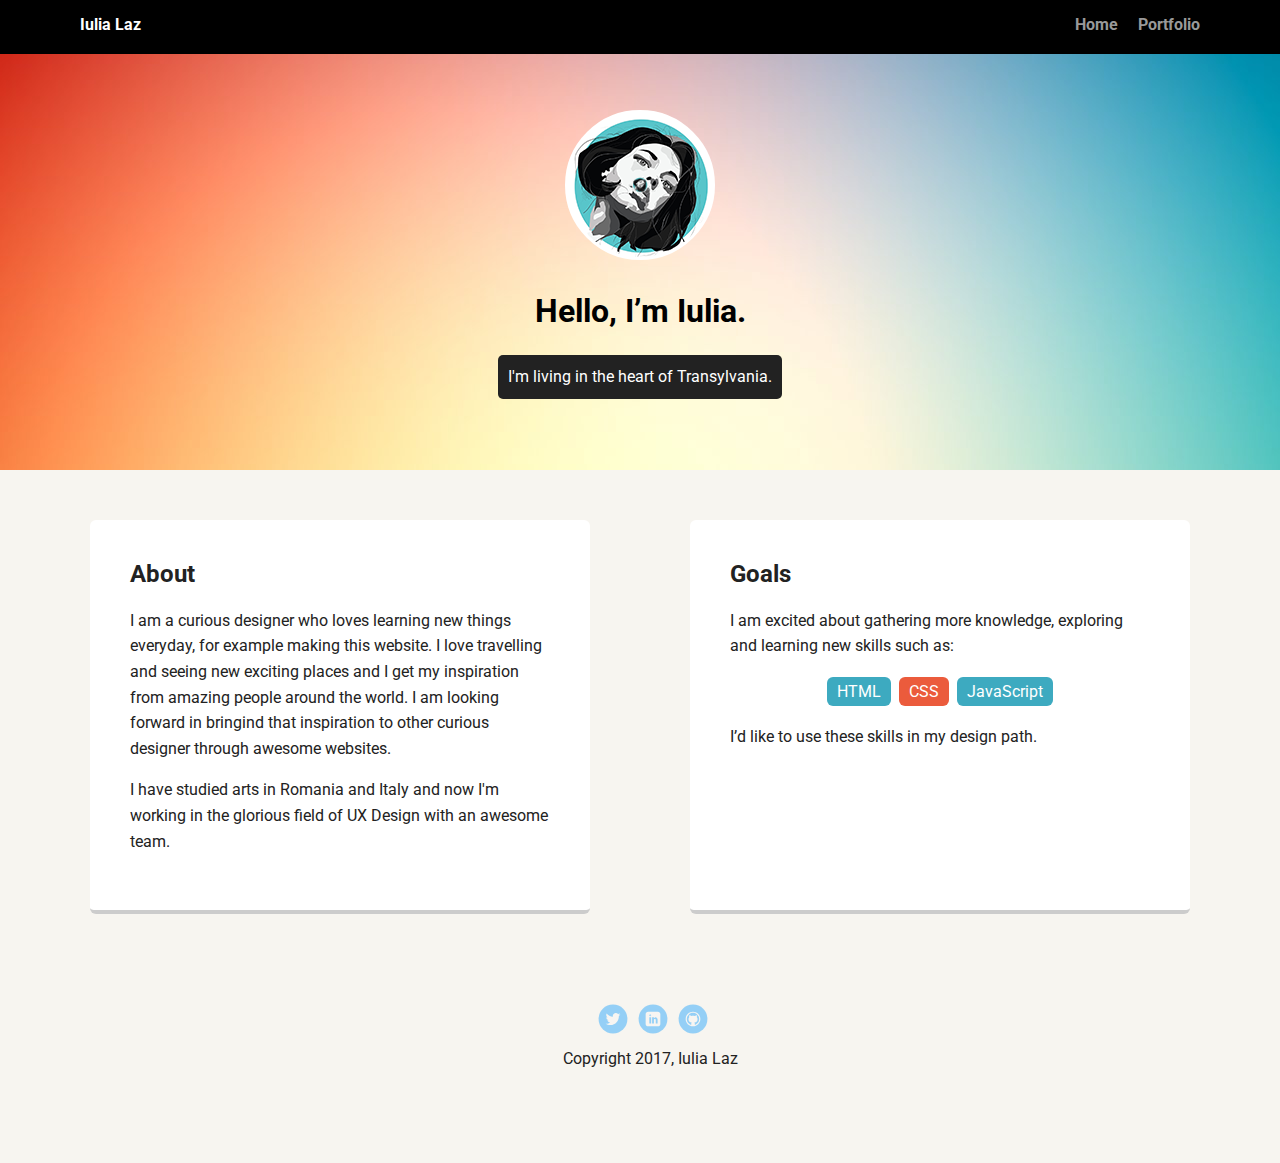
<file: index.html>
<!doctype html>
<html lang="en">
<head>
  <meta charset="utf-8">
  <title>Iulia Laz's Profile</title>
  <meta name="viewport" content="width=device-width, initial-scale=1.0">
  <link rel="stylesheet" href="styles.css">
  <link href="https://fonts.googleapis.com/css?family=Muli%7CRoboto:400,300,500,700,900" rel="stylesheet"></head>
  <body>

    <div class="main-nav">
        <ul class="nav">
          <li class="name">Iulia Laz</li>
          <li><a href="index.html">Home</a></li>
          <li><a href="portfolio.html">Portfolio</a></li>
        </ul>
    </div>

    <header>
      <img src="images/profile-image.png" alt="Autoportrait" class="profile-image">
      <h1 class="tag name">Hello, I’m Iulia.</h1>
      <p class="tag location">I'm living in the heart of Transylvania.</p>
    </header>

    <main class="flex">
      <div class="card">
        <h2>About</h2>
        <p>I am a curious designer who loves learning new things everyday, for example making this website. I love travelling and seeing new exciting places and I get my inspiration from amazing people around the world. I am looking forward in bringind that inspiration to other curious designer through awesome websites.</p>
        <p>I have studied arts in Romania and Italy and now I'm working in the glorious field of UX Design with an awesome team.</p>
      </div>

      <div class="card">
        <h2>Goals</h2>
        <p>I am excited about gathering more knowledge, exploring and learning new skills such as:</p>
        <ul class="skills">
          <li>HTML</li>
          <li>CSS</li>
          <li>JavaScript</li>
        </ul>
        <p>I’d like to use these skills in my design path.</p>
      </div>

    </main>
    <footer>
      <ul>
        <li><a href="https://twitter.com/iulialaaz" class="social twitter">Twitter</a></li>
        <li><a href="https://www.linkedin.com/in/iulia-lazarean-57850311a/" class="social linkedin">LinkedIn</a></li>
        <li><a href="https://github.com/iulialaz" class="social github">Github</a></li>
      </ul>
      <p class="copyright">Copyright 2017, Iulia Laz</p>
    </footer>
  </body>
  </html>
</file>
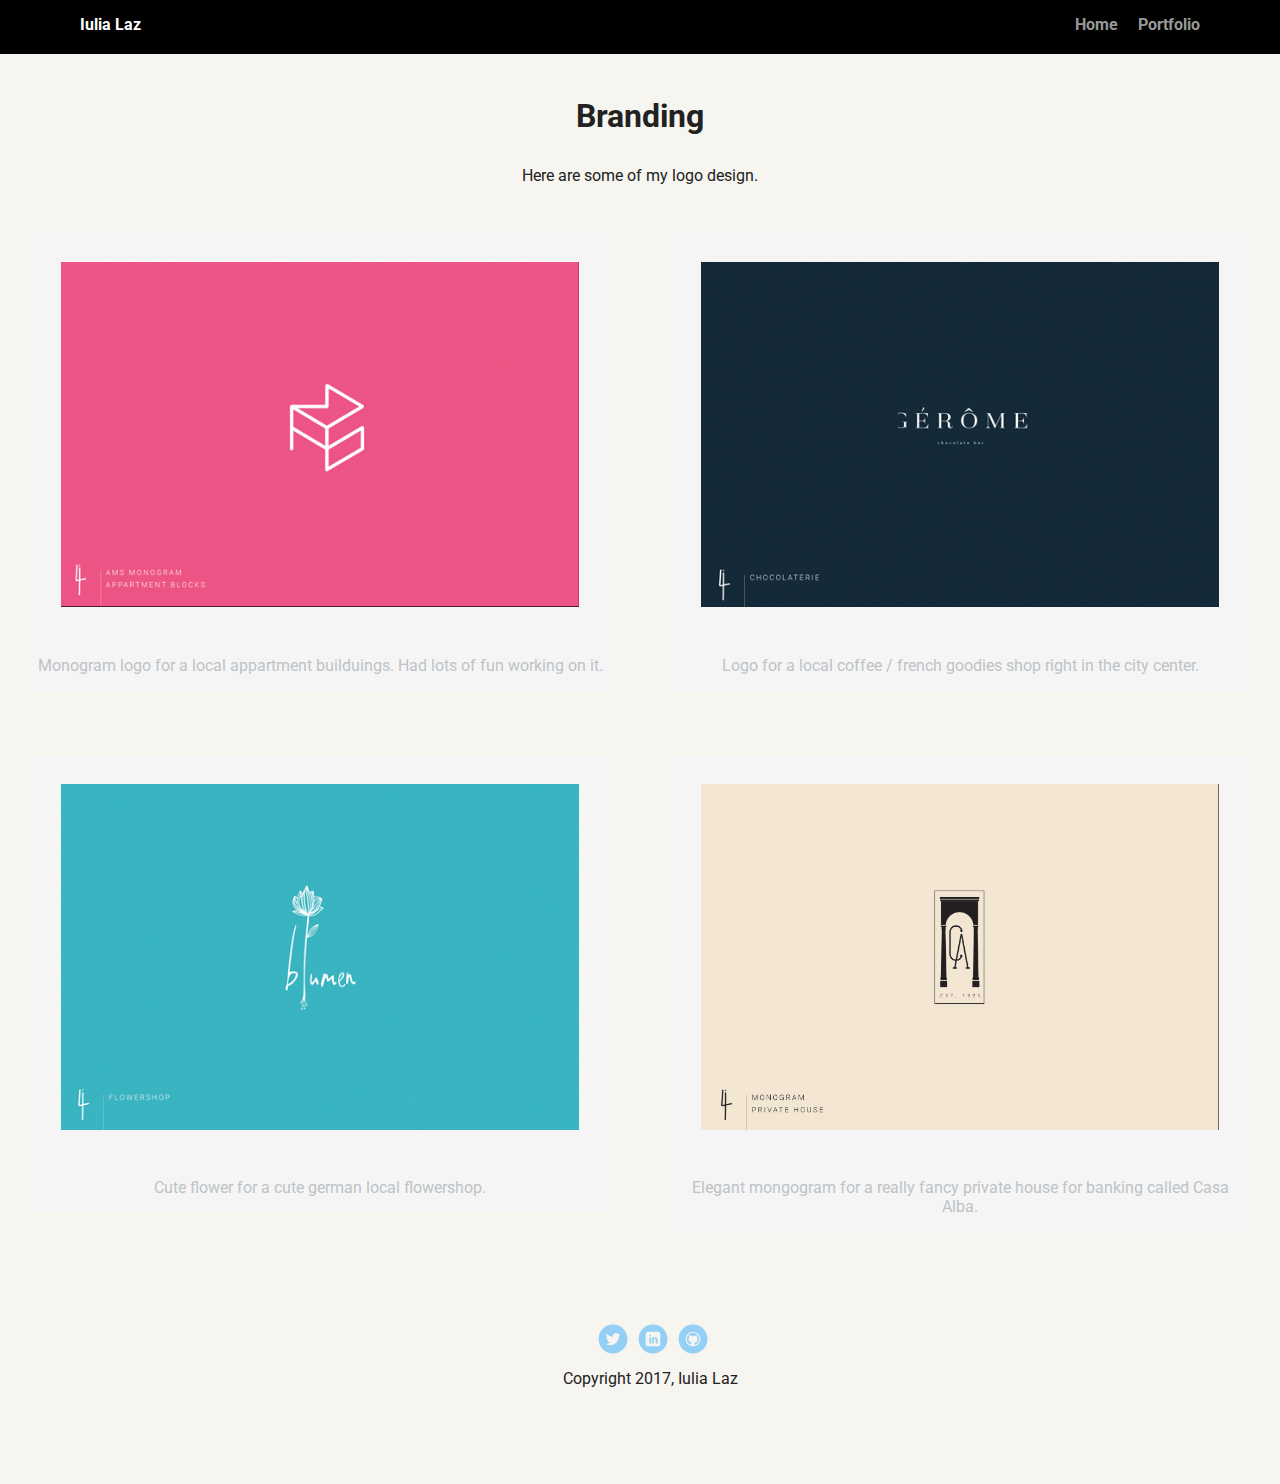
<file: portfolio.html>
<!doctype html>
<html lang="en">
<head>
  <meta charset="utf-8">
  <title>Iulia Laz's Profile</title>
  <meta name="viewport" content="width=device-width, initial-scale=1.0">
  <link rel="stylesheet" href="styles.css">
  <link href="https://fonts.googleapis.com/css?family=Muli%7CRoboto:400,300,500,700,900" rel="stylesheet"></head>
  <body>

    <div class="main-nav">
        <ul class="nav">
          <li class="name">Iulia Laz</li>
          <li><a href="index.html">Home</a></li>
          <li><a href="portfolio.html">Portfolio</a></li>
        </ul>
    </div>

    <div class="flex3">
      <h1><br><br> Branding </h1>
    </div>

    <div>
      <p> Here are some of my logo design.</p>
    </div>

    <div class="flex2">
        <ul id="gallery">
            <li>
              <img src="images/img-01.png" alt="Image 1">
              <p>Monogram logo for a local appartment builduings. Had lots of fun working on it.</p>
            </li>
           <li>
              <img src="images/img-02.png" alt="Image 2">
              <p>Logo for a local coffee / french goodies shop right in the city center.</p>
            </li>
            <li>
              <img src="images/img-03.png" alt="Image 3">
              <p>Cute flower for a cute german local flowershop.</p>
            </li>
            <li>
              <img src="images/img-04.png" alt="Image 4">
              <p>Elegant mongogram for a really fancy private house for banking called Casa Alba.</p>
            </li>
          </ul>
    </div>


    <footer>
      <ul>
        <li><a href="https://twitter.com/iulialaaz" class="social twitter">Twitter</a></li>
        <li><a href="https://www.linkedin.com/in/iulia-lazarean-57850311a/" class="social linkedin">LinkedIn</a></li>
        <li><a href="https://github.com/iulialaz" class="social github">Github</a></li>
      </ul>
      <p class="copyright">Copyright 2017, Iulia Laz</p>
    </footer>
  </body>
  </html>
</file>
<file: styles.css>
/* Global Layout Set-up */
* {
  box-sizing: border-box;
}

body {
  margin: 0;
  padding: 0;
  text-align: center;
  font-family: 'Roboto', sans-serif;
  color: #222;
  background: #f7f5f0;
}
/* Link Styles */

a {
  text-decoration: none;
  color: #999;
}
a:hover {
  color: #6633ff;
}

/* Section Styles */

.main-nav {
  width: 100%;
  background: black;
  min-height: 30px;
  padding: 10px;
  position: fixed;
  text-align: center;
}
.nav {
  display: flex;
  justify-content: space-around;
  font-weight: 700;
  list-style-type: none;
  margin: 0 auto;
  padding: 0;
}

.nav .name {
    display: block;
    margin-right: auto;
    color: white;
}
.nav li {
  padding: 5px 10px 10px 10px;
}
.nav a {
  transition: all .5s;
}
.nav a:hover {
  color: white
}

header {
  text-align: center;
  background: url('images/background.png') no-repeat top center ;
  background-size: cover;
  overflow: hidden;
  padding-top: 60px;
}
header {
  line-height: 1.5;
}
header .profile-image {
  margin-top: 50px;
  background: url('images/profile-image.png') no-repeat top center ;
  width: 150px;
  height: 150px;
  border-radius: 50%;
  border: 3px solid white;
  transition: all .5s;
}
header .profile-image:hover {
  transform: scale(1.2) rotate(-5deg);
}
.tag {
  color: black;
  padding: 10px;
  border-radius: 5px;
  display: table;
  margin: 10px auto;
}
.location {
  background-color: #222;
  color: white;
}
.card {
  margin: 30px;
  padding: 20px 40px 40px;
  max-width: 500px;
  text-align: left;
  background: #fff;
  border-bottom: 4px solid #ccc;
  border-radius: 6px;
  transition: all .5s;
}
.card:hover {
  border-color: #EB5B3C;
}

ul.skills {
  padding: 0;
  text-align: center;
}

.skills li {
  border-radius: 6px;
  display: inline-block;
  background: #EB5B3C;
  color: white;
  padding: 5px 10px;
  margin: 2px;
}

.skills li:nth-child(odd) {
  background: #3DAAC0;
}

footer {
  width: 100%;
  min-height: 30px;
  padding: 20px 0 40px 20px;
}

footer .copyright {
  top: -8px;
  font-size: .75em;
}

footer ul {
  list-style-type: none;
  margin: 0;
  padding: 0;
}

footer ul li {
  display: inline-block;
}

a.social {
  display: inline-block;
  text-indent: -9999px;
  margin-left: 5px;
  width: 30px;
  height: 30px;
  background-size: 30px 30px;
  opacity: .4;
  transition: all .5s;
}
a.twitter {
  background-image: url(images/twitter.svg);
}
a.linkedin {
  background-image: url(images/linkedin.svg);
}
a.github {
  background-image: url(images/github.svg);
}
a.social:hover {
  opacity: 1;
}
.clearfix {
  clear: both;
}

/* Styles for larger screens */
@media screen and (min-width: 720px) {

  .flex {
      display: -ms-flexbox;      /* TWEENER - IE 10 */
      display: flex;
      max-width: 1200px;
      -ms-flex-pack: distribute;
      justify-content: space-around;
      margin: 0 auto;
  }

  .flex2 {
      display: -ms-flexbox;      /* TWEENER - IE 10 */
      display: flex;
      -ms-flex-pack: distribute;
      justify-content: space-around;
      margin: 0 auto;
  }

  .flex3 {
      height: 150px;
      display: -ms-flexbox;      /* TWEENER - IE 10 */
      display: flex;
      -ms-flex-pack: distribute;
      justify-content: space-around;
      margin: 0 auto;
  }

  header {
    min-height: 470px;
  }

  .nav {
    max-width: 1200px;
    padding: 0 30px;
  }


  main {
    padding-top: 20px;
  }

  main p {
    line-height: 1.6em;
  }

  footer {
    font-size: 1.3em;
    max-width: 1200px;
    margin: 40px auto;
  }

}



/*Gallery*/

#gallery {
  margin: 0;
  padding: 0;
  list-style: none;
}

#gallery li {
  float: left;
  width: 45%;
  margin: 2.5%;
  background-color: #f5f5f5;
  color: #bdc3c7;
}

#gallery li a p {
  margin: 0;
  padding: 5%;
  font-size: 0.75em;
  color: #bdc3c7;
}

img {
  max-width: 100%;
  padding: 5%;
}
</file>
